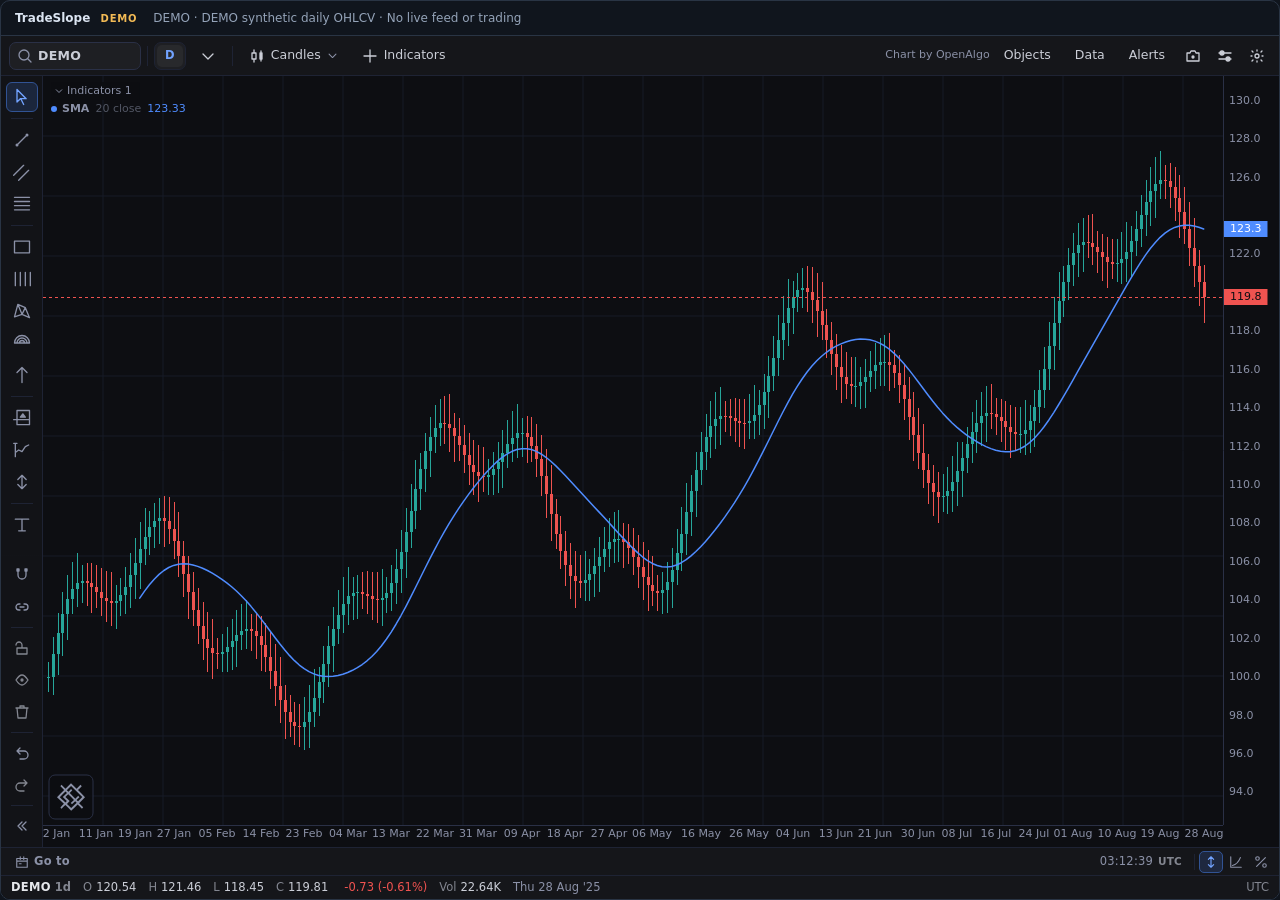
<file: extensions/openalgo/index.html>
<!doctype html>
<html lang="en" data-theme="dark">
<head>
  <meta charset="utf-8">
  <meta name="viewport" content="width=device-width, initial-scale=1">
  <meta http-equiv="Content-Security-Policy" content="default-src 'none'; script-src 'self'; style-src 'self' 'unsafe-inline'; img-src 'self' data: blob:; font-src 'self'; connect-src 'none'; object-src 'none'; base-uri 'none'">
  <title>TradeSlope — Bars chart</title>
  <link rel="stylesheet" href="card.css">
  <style>
    /* The mapping owns data selection; retain chart style/indicator controls. */
    html[data-hosted="true"] .oac-sym,
    html[data-hosted="true"] .oac-mobile__symbol { display: none !important; }
  </style>
  <script defer src="vendor/openalgo-charts.standalone.js"></script>
  <script defer src="vendor/openalgo-charts.draw.standalone.js"></script>
  <script defer src="vendor/openalgo-charts.indicators.standalone.js"></script>
  <script defer src="vendor/openalgo-charts.widget.standalone.js"></script>
  <script defer src="card.js"></script>
</head>
<body>
  <main class="card" aria-label="Bars chart card">
    <header class="card-header">
      <strong>TradeSlope <span class="badge">UNBOUND</span></strong>
      <span id="description">Bars input · Waiting for initialization</span>
    </header>
    <div id="chart" aria-label="Interactive Bars input chart"></div>
    <p id="fallback" role="status">Loading local chart… If this remains visible, check that local scripts are accessible.</p>
    <noscript>This chart requires JavaScript enabled in the webview.</noscript>
  </main>
</body>
</html>
</file>
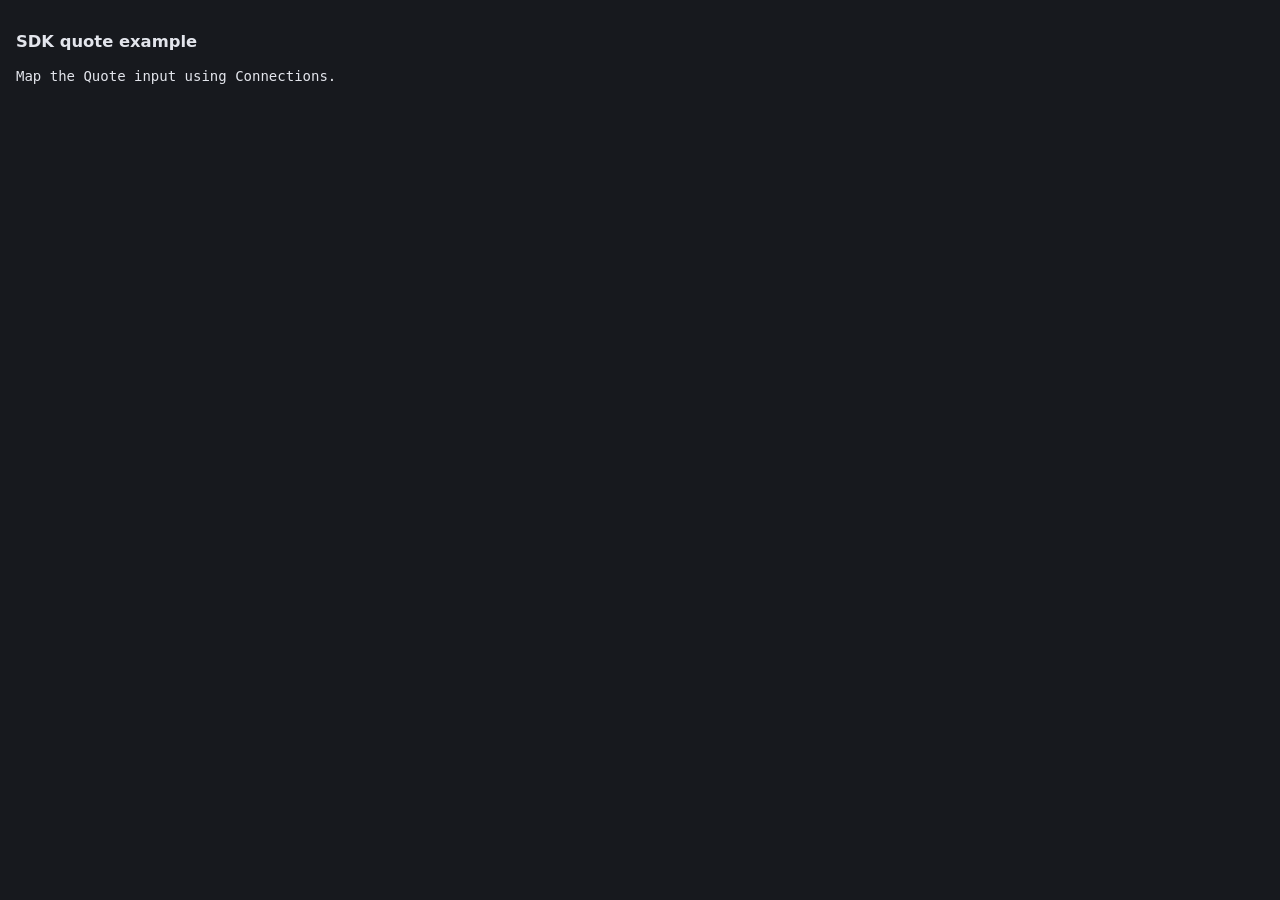
<file: examples/extensions/quote/index.html>
<!doctype html>
<html lang="en">
<meta charset="utf-8">
<title>JavaScript input SDK example</title>
<style>
body { margin: 0; padding: 16px; font: 14px system-ui; background: #17191e; color: #e3e5ec; }
pre { white-space: pre-wrap; overflow-wrap: anywhere; }
</style>
<h3>SDK quote example</h3>
<pre id="quote">Map the Quote input using Connections.</pre>
<pre id="comparison" hidden></pre>
<script src="quote.js"></script>
</html>
</file>
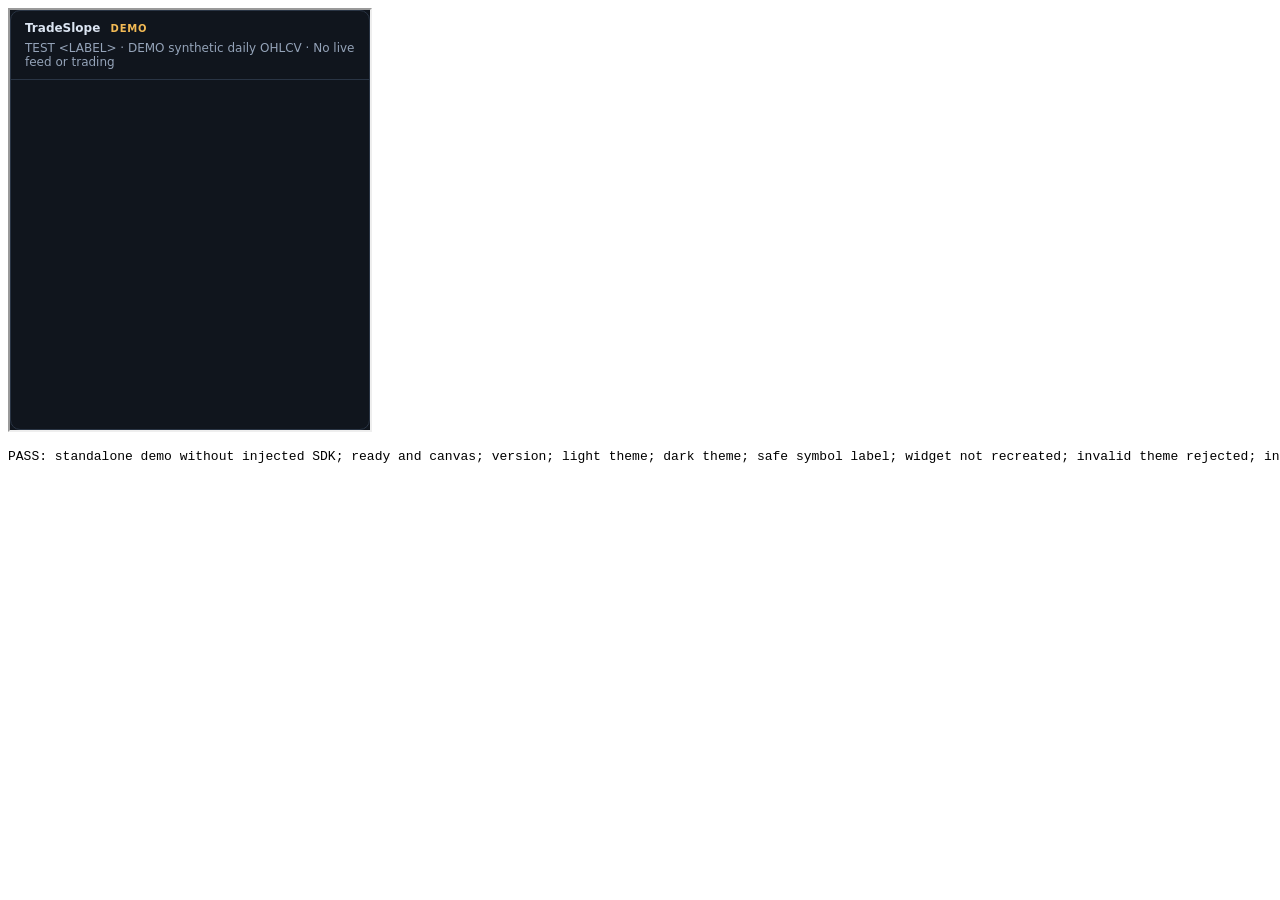
<file: extensions/openalgo/smoke-test.html>
<!doctype html>
<html lang="en">
<meta charset="utf-8">
<title>TradeSlope chart smoke test</title>
<body>
<iframe title="Chart under test" style="width:1100px;height:650px" src="index.html"></iframe>
<pre id="result">PENDING</pre>
<script>
  // Test harness only; not loaded by the card. Serve over localhost for same-origin access.
  const frame = document.querySelector("iframe");
  frame.onload = async () => {
    if (frame.contentWindow.location.href === "about:blank") return;
    const results = [];
    const check = (name, value) => {
      if (!value) throw new Error(name);
      results.push(name);
    };
    const wait = () => new Promise(resolve => setTimeout(resolve, 200));
    try {
      const win = frame.contentWindow;
      const doc = win.document;
      const api = win.TradeSlopeChart;
      await api.ready;
      check("standalone demo without injected SDK", !win.TradeSlope &&
        doc.querySelector(".badge").textContent === "DEMO");
      check("ready and canvas", doc.querySelector("canvas") && doc.querySelector("#fallback").hidden);
      check("version", api.version === "2.6.7");
      const root = doc.querySelector(".oac-widget");
      api.setTheme("light");
      check("light theme", doc.documentElement.dataset.theme === "light" && api.getState().theme === "light");
      api.setTheme("dark");
      check("dark theme", doc.documentElement.dataset.theme === "dark");
      api.setSymbol("test <label>");
      check("safe symbol label", api.getState().symbol === "TEST <LABEL>" &&
        doc.querySelector("#description").textContent.includes("TEST <LABEL>"));
      check("widget not recreated", root === doc.querySelector(".oac-widget"));
      let invalid = false;
      try { api.setTheme("bad"); } catch { invalid = true; }
      check("invalid theme rejected", invalid);
      invalid = false;
      try { api.setSymbol(""); } catch { invalid = true; }
      check("invalid symbol rejected", invalid);
      const longSymbol = "A".repeat(81);
      api.setSymbol(longSymbol);
      check("page symbol length accepted", api.getState().symbol === longSymbol);
      api.setSymbol("TEST <LABEL>");
      const findButton = pattern => Array.from(doc.querySelectorAll("button")).find(button =>
        pattern.test(`${button.title} ${button.textContent} ${button.getAttribute("aria-label")}`));
      const indicators = findButton(/indicators/i);
      check("indicator control", indicators);
      indicators.click();
      await wait();
      check("indicator picker opens", doc.querySelector('[role="dialog"]'));
      doc.dispatchEvent(new win.KeyboardEvent("keydown", { key: "Escape", bubbles: true }));
      const settings = findButton(/chart settings/i);
      check("settings control", settings);
      settings.click();
      await wait();
      check("settings opens", doc.querySelector('[role="dialog"]'));
      doc.dispatchEvent(new win.KeyboardEvent("keydown", { key: "Escape", bubbles: true }));
      frame.style.width = "360px";
      frame.style.height = "420px";
      await wait();
      check("responsive narrow size", doc.querySelector(".card").getBoundingClientRect().width === 360 &&
        doc.documentElement.scrollWidth === 360);
      check("no runtime fallback", doc.querySelector("#fallback").hidden);
      check("local resources only", win.performance.getEntriesByType("resource").every(entry =>
        new URL(entry.name).origin === win.location.origin));
      check("drawing rail mounted", doc.querySelector(".oac-rail"));
      win.dispatchEvent(new win.PageTransitionEvent("pagehide"));
      check("pagehide destroys widget", !doc.querySelector(".oac-widget"));
      api.dispose();
      document.querySelector("#result").textContent = `PASS: ${results.join("; ")}`;
    } catch (error) {
      document.querySelector("#result").textContent = `FAIL: ${error.stack}; passed ${results.join("; ")}`;
    }
  };
</script>
</body>
</html>
</file>
<file: extensions/openalgo/card.css>
:root {
  color-scheme: dark;
  --background: #10151d;
  --foreground: #dce5f2;
  --muted: #94a3b8;
  --border: #293444;
}
:root[data-theme="light"] {
  color-scheme: light;
  --background: #ffffff;
  --foreground: #172334;
  --muted: #526174;
  --border: #d6dfe9;
}
* { box-sizing: border-box; }
html, body { margin: 0; width: 100%; height: 100%; overflow: hidden; }
body {
  background: var(--background);
  color: var(--foreground);
  font: 12px system-ui, sans-serif;
}
.card {
  position: relative;
  display: flex;
  flex-direction: column;
  width: 100%;
  height: 100%;
  min-width: 0;
  border: 1px solid var(--border);
  border-radius: 10px;
  overflow: hidden;
}
.card-header {
  flex: none;
  display: flex;
  align-items: center;
  flex-wrap: wrap;
  gap: 6px 16px;
  padding: 10px 14px;
  border-bottom: 1px solid var(--border);
}
.badge {
  margin-left: 6px;
  color: #f2ba55;
  font-size: 10px;
  letter-spacing: 0.08em;
}
#description { color: var(--muted); overflow-wrap: anywhere; }
#chart { flex: 1 1 auto; min-height: 0; min-width: 0; overflow: hidden; }
#fallback {
  position: absolute;
  inset: 65px 16px auto;
  margin: 0;
  padding: 14px;
  background: var(--background);
  color: var(--foreground);
  border: 1px solid var(--border);
  border-radius: 6px;
  z-index: 10;
}
[hidden] { display: none !important; }
</file>
